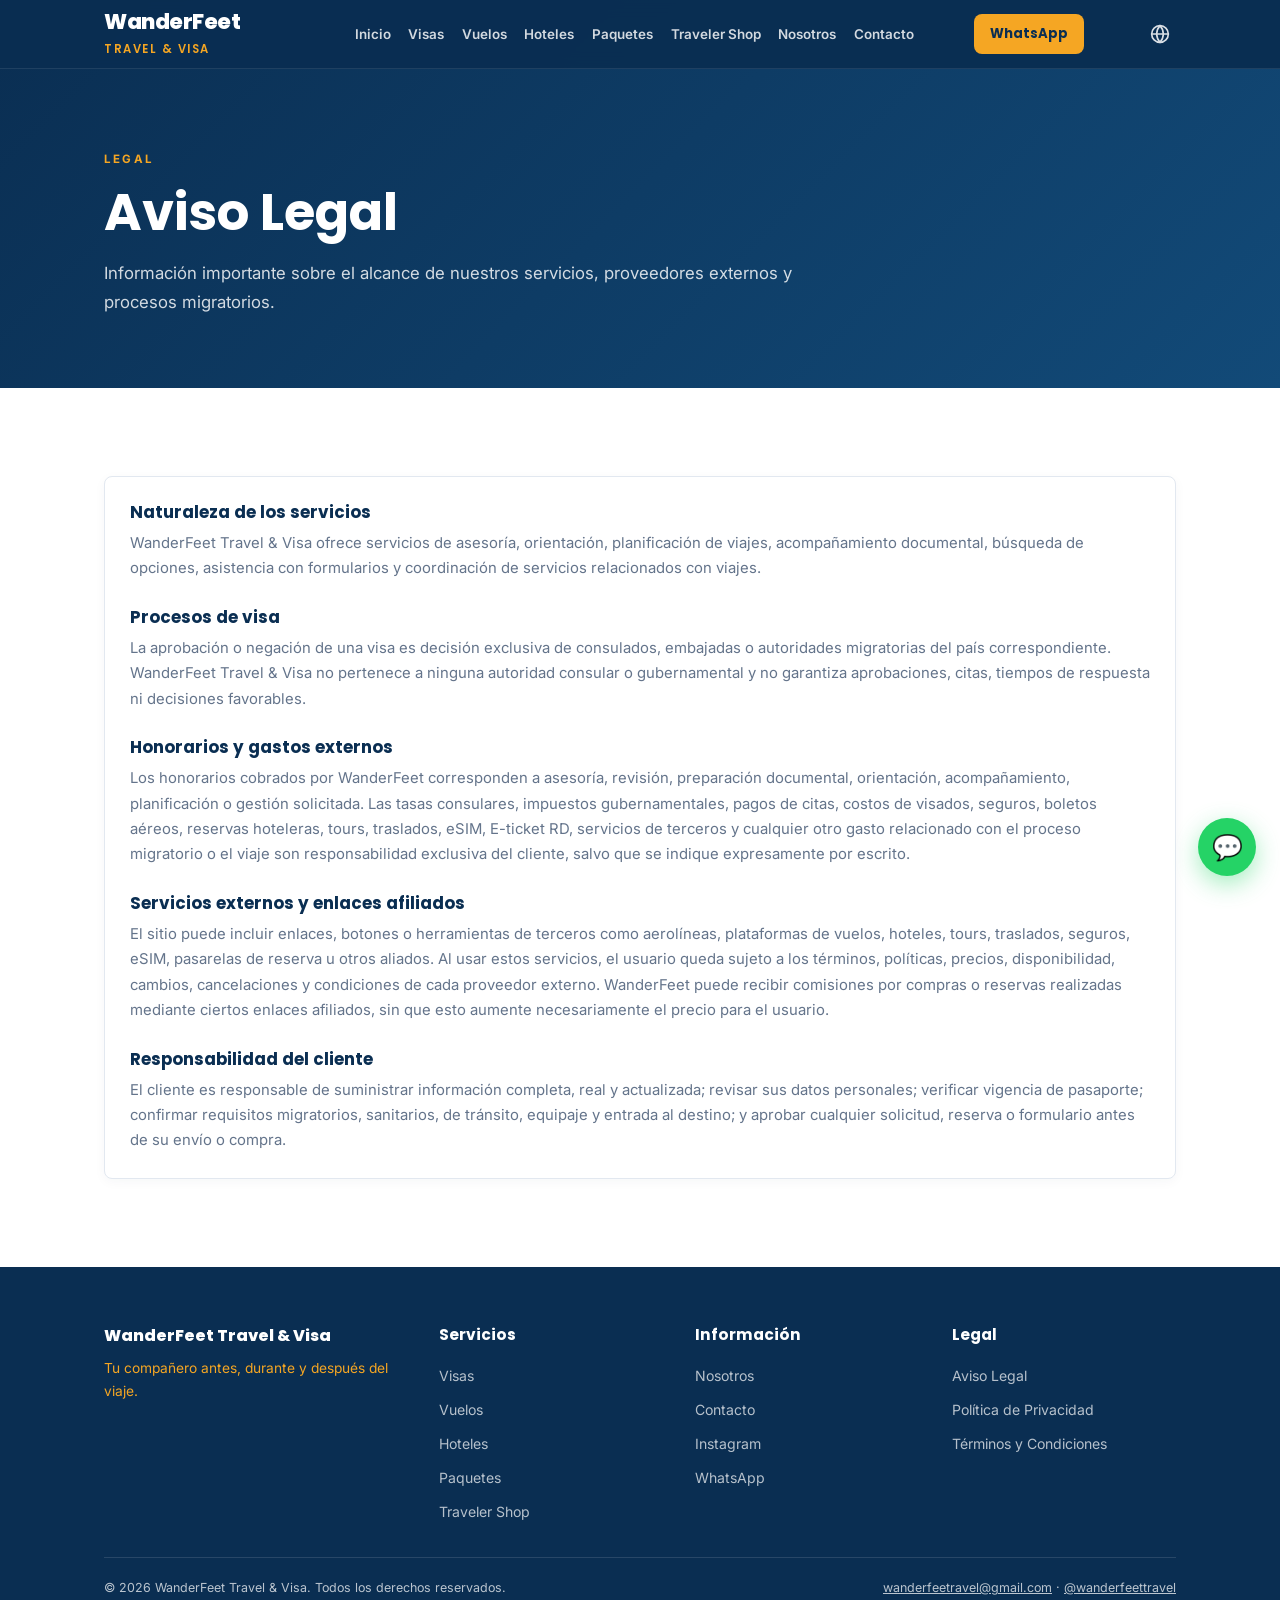
<file: aviso-legal/index.html>
<!DOCTYPE html>
<html lang="es">
<head>
  <meta charset="UTF-8" />
  <meta name="viewport" content="width=device-width, initial-scale=1.0" />
  <title>Aviso Legal | WanderFeet Travel & Visa</title>
  <meta name="description" content="Aviso legal de WanderFeet Travel & Visa sobre asesoría, visas, servicios externos, enlaces afiliados y responsabilidad del cliente." />
  <link rel="canonical" href="https://wanderfeetravel.com/aviso-legal/" />
  <link rel="preconnect" href="https://fonts.googleapis.com" />
  <link rel="preconnect" href="https://fonts.gstatic.com" crossorigin />
  <link href="https://fonts.googleapis.com/css2?family=Poppins:wght@400;600;700;800&family=Inter:wght@400;500;700&display=swap" rel="stylesheet" />
  <link rel="stylesheet" href="../assets/css/styles.css" />
</head>
<body data-page="legal">
  <div data-component="site-nav"></div>

  <header class="page-hero">
    <div class="container">
      <span class="section-tag">Legal</span>
      <h1 class="page-title">Aviso Legal</h1>
      <p class="page-desc">Información importante sobre el alcance de nuestros servicios, proveedores externos y procesos migratorios.</p>
    </div>
  </header>

  <main>
    <section class="section">
      <div class="container">
        <article class="card reveal">
          <h2 class="card-title">Naturaleza de los servicios</h2>
          <p class="card-text">WanderFeet Travel & Visa ofrece servicios de asesoría, orientación, planificación de viajes, acompañamiento documental, búsqueda de opciones, asistencia con formularios y coordinación de servicios relacionados con viajes.</p>

          <h2 class="card-title" style="margin-top:1.6rem">Procesos de visa</h2>
          <p class="card-text">La aprobación o negación de una visa es decisión exclusiva de consulados, embajadas o autoridades migratorias del país correspondiente. WanderFeet Travel & Visa no pertenece a ninguna autoridad consular o gubernamental y no garantiza aprobaciones, citas, tiempos de respuesta ni decisiones favorables.</p>

          <h2 class="card-title" style="margin-top:1.6rem">Honorarios y gastos externos</h2>
          <p class="card-text">Los honorarios cobrados por WanderFeet corresponden a asesoría, revisión, preparación documental, orientación, acompañamiento, planificación o gestión solicitada. Las tasas consulares, impuestos gubernamentales, pagos de citas, costos de visados, seguros, boletos aéreos, reservas hoteleras, tours, traslados, eSIM, E-ticket RD, servicios de terceros y cualquier otro gasto relacionado con el proceso migratorio o el viaje son responsabilidad exclusiva del cliente, salvo que se indique expresamente por escrito.</p>

          <h2 class="card-title" style="margin-top:1.6rem">Servicios externos y enlaces afiliados</h2>
          <p class="card-text">El sitio puede incluir enlaces, botones o herramientas de terceros como aerolíneas, plataformas de vuelos, hoteles, tours, traslados, seguros, eSIM, pasarelas de reserva u otros aliados. Al usar estos servicios, el usuario queda sujeto a los términos, políticas, precios, disponibilidad, cambios, cancelaciones y condiciones de cada proveedor externo. WanderFeet puede recibir comisiones por compras o reservas realizadas mediante ciertos enlaces afiliados, sin que esto aumente necesariamente el precio para el usuario.</p>

          <h2 class="card-title" style="margin-top:1.6rem">Responsabilidad del cliente</h2>
          <p class="card-text">El cliente es responsable de suministrar información completa, real y actualizada; revisar sus datos personales; verificar vigencia de pasaporte; confirmar requisitos migratorios, sanitarios, de tránsito, equipaje y entrada al destino; y aprobar cualquier solicitud, reserva o formulario antes de su envío o compra.</p>
        </article>
      </div>
    </section>
  </main>

  <div data-component="site-footer"></div>
  <div data-component="whatsapp-float"></div>
  <script src="../assets/js/main.js"></script>
</body>
</html>
</file>
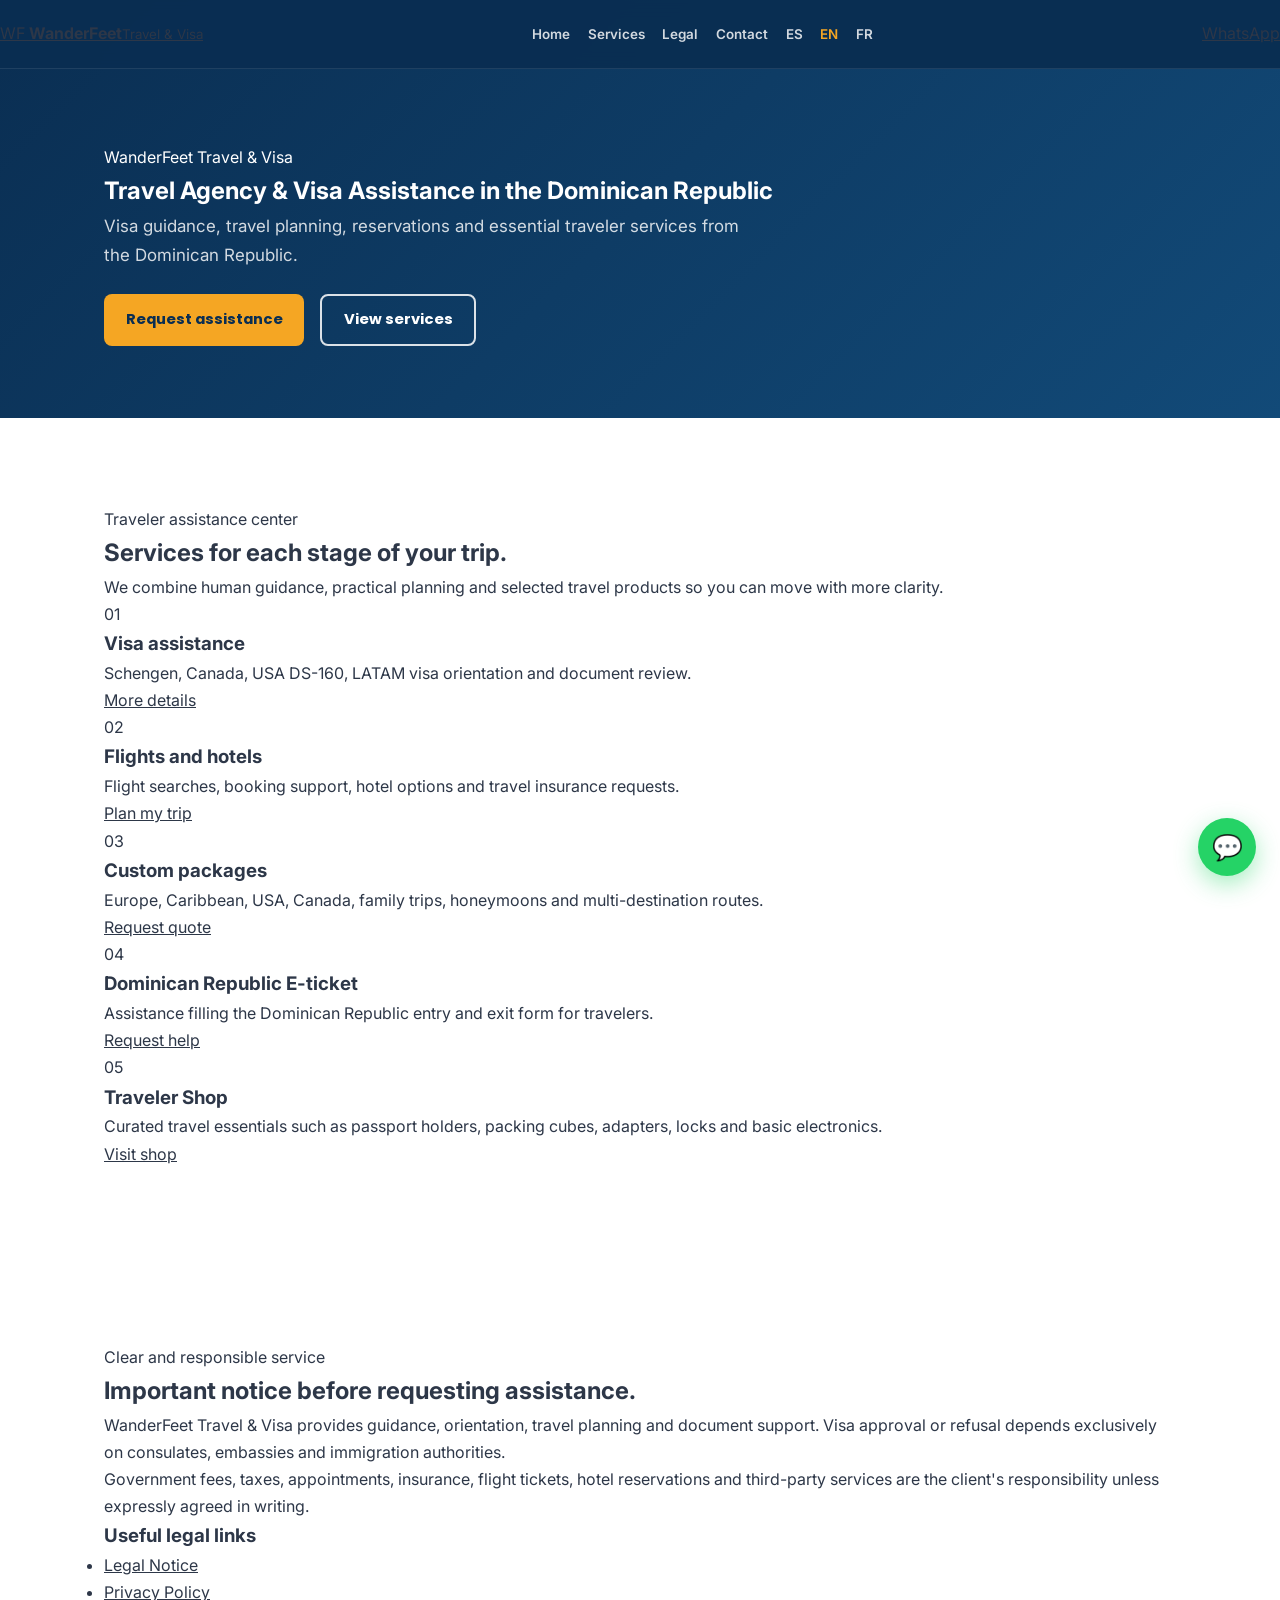
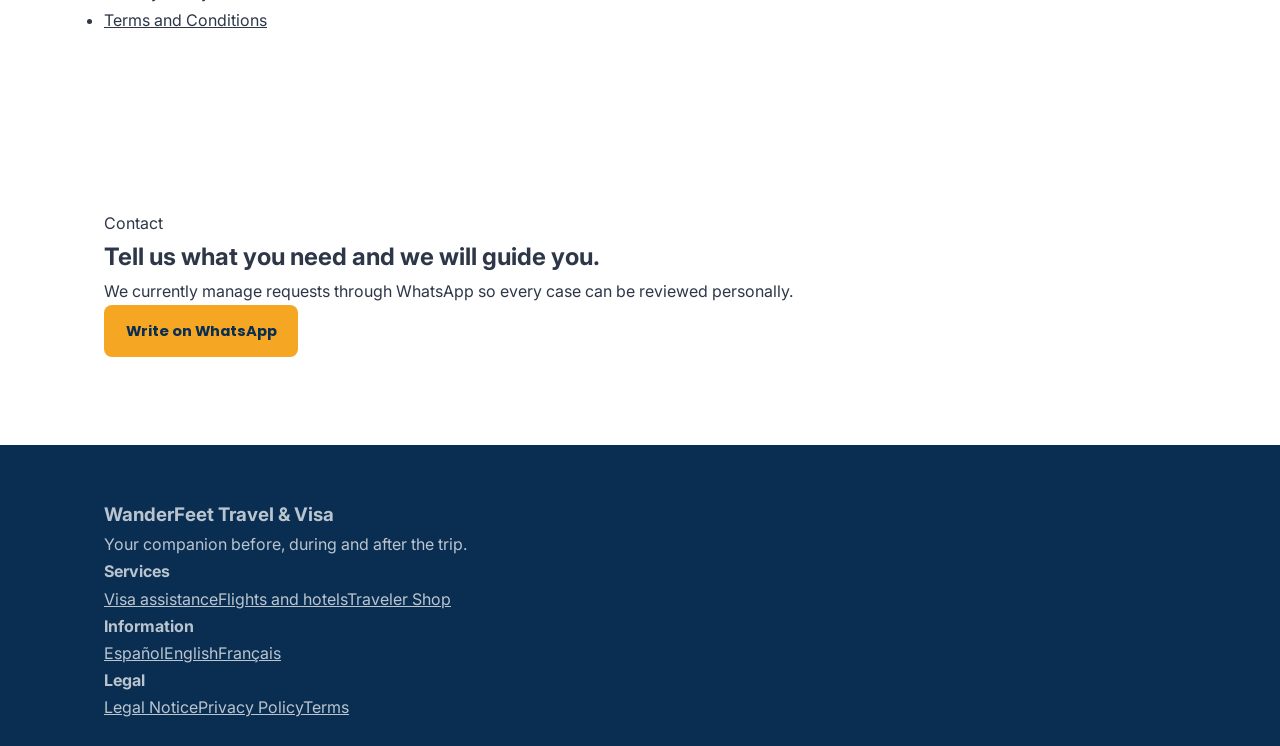
<file: en/index.html>
<!DOCTYPE html>
<html lang="en">
<head>
  <meta charset="UTF-8" />
  <meta name="viewport" content="width=device-width, initial-scale=1.0" />
  <title>WanderFeet Travel & Visa | Travel Agency & Visa Assistance — Dominican Republic</title>
  <meta name="description" content="Visa assistance for Schengen, Canada, USA and Caribbean from the Dominican Republic. Flights, hotels, travel packages, E-ticket RD and Traveler Shop for international travelers." />
  <meta name="robots" content="index, follow" />
  <link rel="canonical" href="https://wanderfeetravel.com/en/" />
  <link rel="alternate" hreflang="es" href="https://wanderfeetravel.com/" />
  <link rel="alternate" hreflang="en" href="https://wanderfeetravel.com/en/" />
  <link rel="alternate" hreflang="fr" href="https://wanderfeetravel.com/fr/" />
  <meta property="og:type" content="website" />
  <meta property="og:url" content="https://wanderfeetravel.com/en/" />
  <meta property="og:title" content="WanderFeet Travel & Visa | Travel Agency & Visa Assistance — Dominican Republic" />
  <meta property="og:description" content="Visa assistance for Schengen, Canada, USA and Caribbean. Flights, hotels and travel packages from the Dominican Republic. Contact us on WhatsApp!" />
  <meta property="og:image" content="https://wanderfeetravel.com/assets/img/og-image.jpg" />
  <meta property="og:locale" content="en_US" />
  <meta property="og:site_name" content="WanderFeet Travel & Visa" />
  <!-- Google tag (gtag.js) -->
  <script async src="https://www.googletagmanager.com/gtag/js?id=G-ZJY2XJR7N9"></script>
  <script>
    window.dataLayer = window.dataLayer || [];
    function gtag(){dataLayer.push(arguments);}
    gtag('js', new Date());
    gtag('config', 'G-ZJY2XJR7N9');
  </script>
  <link rel="preconnect" href="https://fonts.googleapis.com" />
  <link rel="preconnect" href="https://fonts.gstatic.com" crossorigin />
  <link href="https://fonts.googleapis.com/css2?family=Inter:wght@400;500;600;700;800&family=Poppins:wght@500;600;700;800&display=swap" rel="stylesheet" />
  <link rel="stylesheet" href="../assets/css/styles.css?v=14" />
  <link rel="stylesheet" href="../assets/css/home.css?v=3" />
  <script type="application/ld+json">
  {
    "@context": "https://schema.org",
    "@type": "TravelAgency",
    "name": "WanderFeet Travel & Visa",
    "url": "https://wanderfeetravel.com/en/",
    "email": "wanderfeetravel@gmail.com",
    "sameAs": ["https://instagram.com/wanderfeettravel"],
    "areaServed": ["Dominican Republic", "United States", "Canada", "Europe", "Latin America"],
    "serviceType": ["Visa assistance", "Flight search", "Hotel reservations", "Custom travel packages", "Dominican Republic E-ticket assistance", "Traveler Shop"]
  }
  </script>
</head>
<body data-page="inicio">
  <header class="site-nav">
    <div class="nav-inner">
      <a class="brand" href="/en/" aria-label="WanderFeet Travel & Visa">
        <span class="brand-mark">WF</span>
        <span class="brand-text"><strong>WanderFeet</strong><small>Travel & Visa</small></span>
      </a>
      <button class="hamburger" id="hamburger" aria-label="Open menu" aria-expanded="false"><span></span><span></span><span></span></button>
      <nav class="nav-links" id="navLinks" aria-label="Primary navigation">
        <a href="/en/">Home</a>
        <a href="#services">Services</a>
        <a href="#legal">Legal</a>
        <a href="#contact">Contact</a>
        <a href="/">ES</a>
        <a class="active" href="/en/">EN</a>
        <a href="/fr/">FR</a>
      </nav>
      <a class="nav-cta" href="#contact">WhatsApp</a>
    </div>
  </header>

  <main>
    <section class="page-hero home-modern-hero">
      <div class="hero-bg-slider" aria-hidden="true">
        <span class="hero-bg-slide is-active" style="background-image:url('https://images.unsplash.com/photo-1500530855697-b586d89ba3ee?auto=format&fit=crop&w=1800&q=80')"></span>
        <span class="hero-bg-slide" style="background-image:url('https://images.unsplash.com/photo-1506929562872-bb421503ef21?auto=format&fit=crop&w=1800&q=80')"></span>
        <span class="hero-bg-slide" style="background-image:url('https://images.unsplash.com/photo-1488646953014-85cb44e25828?auto=format&fit=crop&w=1800&q=80')"></span>
      </div>
      <div class="hero-overlay"></div>
      <div class="container hero-content reveal">
        <p class="eyebrow">WanderFeet Travel & Visa</p>
        <h1>Travel Agency & Visa Assistance in the Dominican Republic</h1>
        <p class="hero-subtitle">Visa guidance, travel planning, reservations and essential traveler services from the Dominican Republic.</p>
        <div class="hero-actions">
          <a class="btn btn-primary" href="https://wa.me/18094222222?text=Hello%20WanderFeet%2C%20I%20would%20like%20travel%20or%20visa%20assistance." target="_blank" rel="noopener">Request assistance</a>
          <a class="btn btn-outline" href="#services">View services</a>
        </div>
      </div>
    </section>

    <section id="services" class="section section-light">
      <div class="container">
        <div class="section-heading reveal">
          <p class="eyebrow">Traveler assistance center</p>
          <h2>Services for each stage of your trip.</h2>
          <p>We combine human guidance, practical planning and selected travel products so you can move with more clarity.</p>
        </div>
        <div class="service-grid compact-grid">
          <article class="service-card reveal"><span class="service-icon">01</span><h3>Visa assistance</h3><p>Schengen, Canada, USA DS-160, LATAM visa orientation and document review.</p><a href="/visas/">More details</a></article>
          <article class="service-card reveal"><span class="service-icon">02</span><h3>Flights and hotels</h3><p>Flight searches, booking support, hotel options and travel insurance requests.</p><a href="/vuelos/">Plan my trip</a></article>
          <article class="service-card reveal"><span class="service-icon">03</span><h3>Custom packages</h3><p>Europe, Caribbean, USA, Canada, family trips, honeymoons and multi-destination routes.</p><a href="/paquetes/">Request quote</a></article>
          <article class="service-card reveal"><span class="service-icon">04</span><h3>Dominican Republic E-ticket</h3><p>Assistance filling the Dominican Republic entry and exit form for travelers.</p><a href="https://wa.me/18094222222?text=Hello%20WanderFeet%2C%20I%20need%20help%20with%20the%20Dominican%20Republic%20E-ticket." target="_blank" rel="noopener">Request help</a></article>
          <article class="service-card reveal"><span class="service-icon">05</span><h3>Traveler Shop</h3><p>Curated travel essentials such as passport holders, packing cubes, adapters, locks and basic electronics.</p><a href="/traveler-shop/">Visit shop</a></article>
        </div>
      </div>
    </section>

    <section id="legal" class="section">
      <div class="container two-column">
        <div class="reveal">
          <p class="eyebrow">Clear and responsible service</p>
          <h2>Important notice before requesting assistance.</h2>
          <p>WanderFeet Travel & Visa provides guidance, orientation, travel planning and document support. Visa approval or refusal depends exclusively on consulates, embassies and immigration authorities.</p>
          <p>Government fees, taxes, appointments, insurance, flight tickets, hotel reservations and third-party services are the client's responsibility unless expressly agreed in writing.</p>
        </div>
        <div class="info-card reveal">
          <h3>Useful legal links</h3>
          <ul class="check-list">
            <li><a href="/aviso-legal/">Legal Notice</a></li>
            <li><a href="/politica-privacidad/">Privacy Policy</a></li>
            <li><a href="/terminos-condiciones/">Terms and Conditions</a></li>
          </ul>
        </div>
      </div>
    </section>

    <section id="contact" class="section section-light">
      <div class="container contact-band reveal">
        <div>
          <p class="eyebrow">Contact</p>
          <h2>Tell us what you need and we will guide you.</h2>
          <p>We currently manage requests through WhatsApp so every case can be reviewed personally.</p>
        </div>
        <div class="hero-actions">
          <a class="btn btn-primary" href="https://wa.me/18094222222?text=Hello%20WanderFeet%2C%20I%20would%20like%20to%20request%20assistance." target="_blank" rel="noopener">Write on WhatsApp</a>
          <a class="btn btn-outline" href="mailto:wanderfeetravel@gmail.com">Email us</a>
        </div>
      </div>
    </section>
  </main>

  <footer class="site-footer">
    <div class="container footer-grid">
      <div><h3>WanderFeet Travel & Visa</h3><p>Your companion before, during and after the trip.</p></div>
      <div><h4>Services</h4><a href="#services">Visa assistance</a><a href="#services">Flights and hotels</a><a href="#services">Traveler Shop</a></div>
      <div><h4>Information</h4><a href="/">Español</a><a href="/en/">English</a><a href="/fr/">Français</a></div>
      <div><h4>Legal</h4><a href="/aviso-legal/">Legal Notice</a><a href="/politica-privacidad/">Privacy Policy</a><a href="/terminos-condiciones/">Terms</a></div>
    </div>
  </footer>

  <div data-component="whatsapp-float"></div>
  <script src="../assets/js/main.js?v=11"></script>
</body>
</html>
</file>
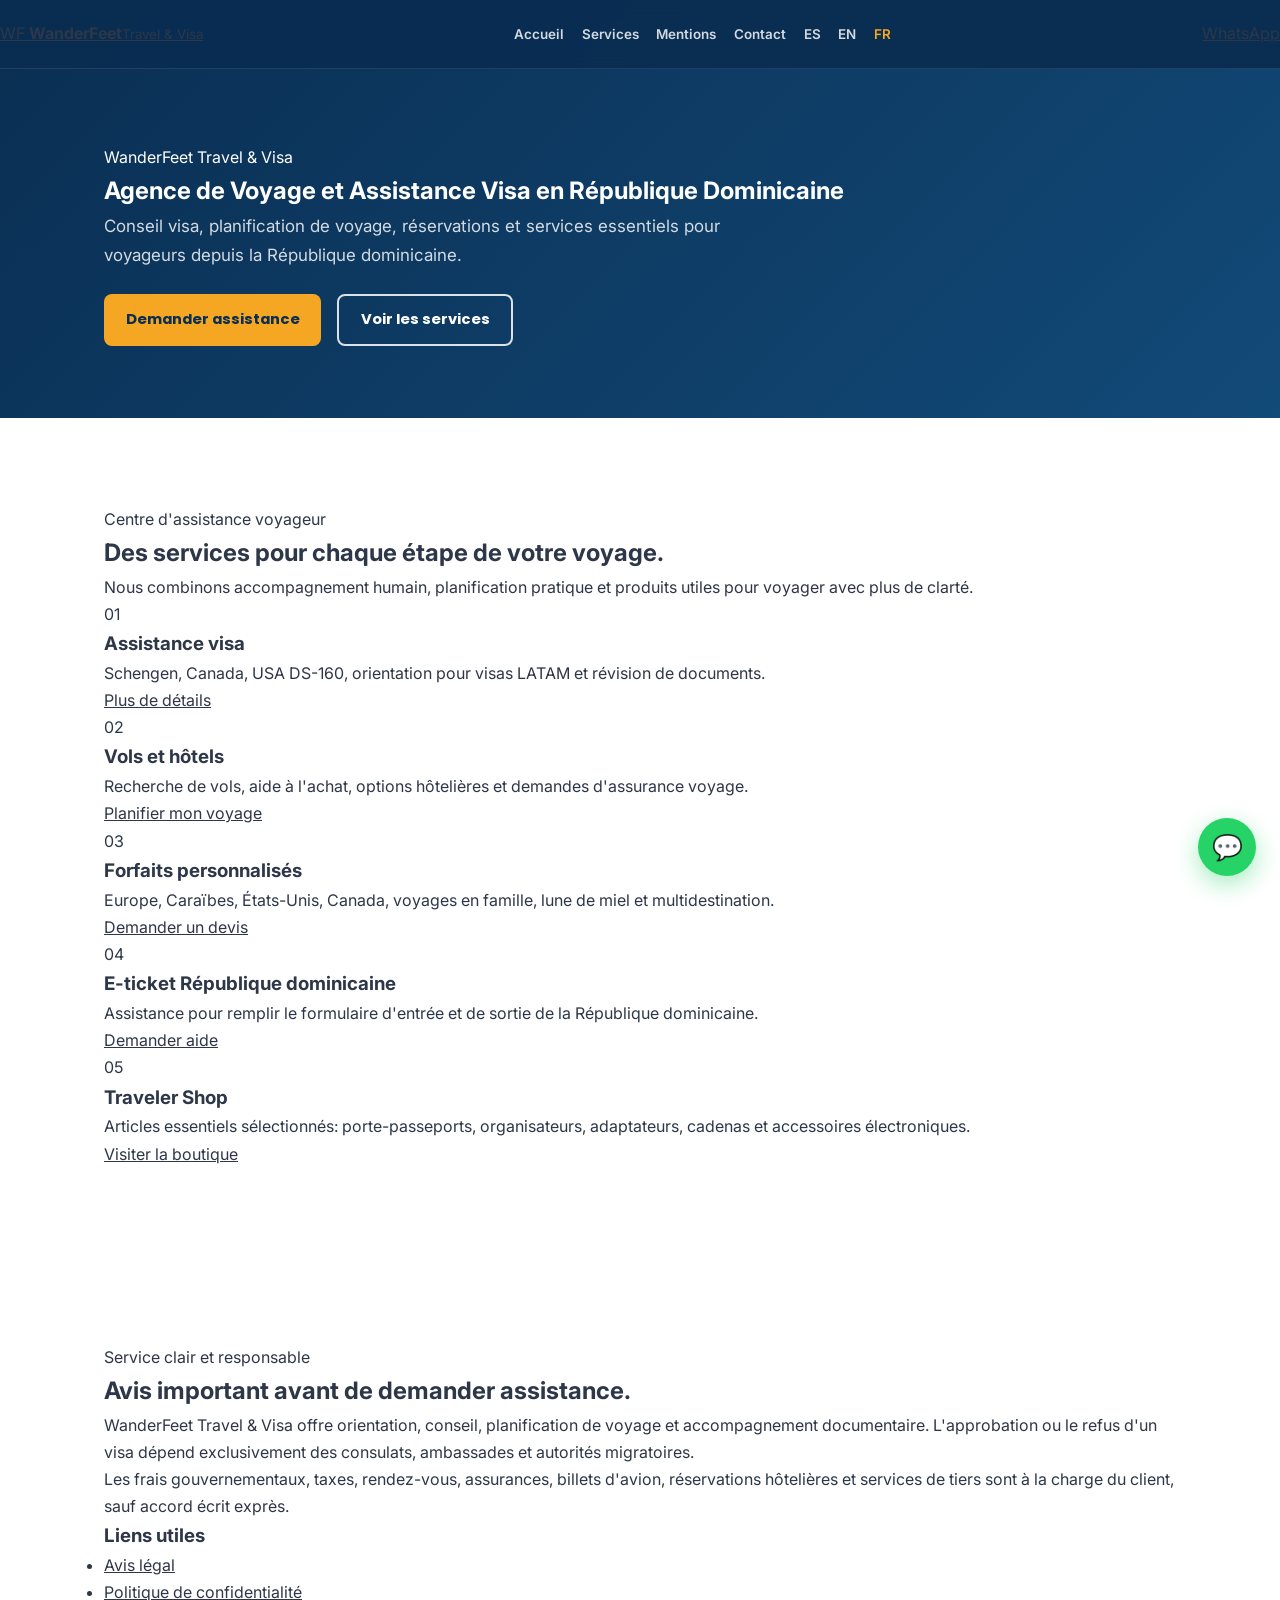
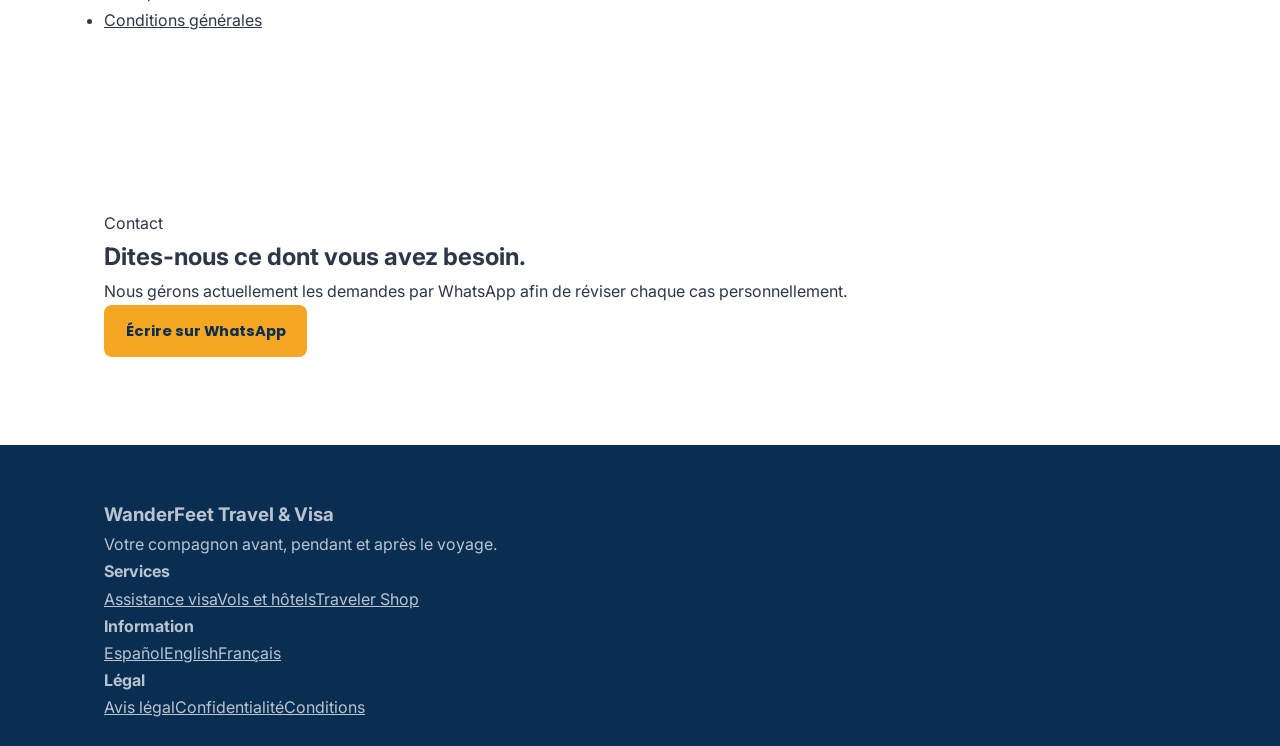
<file: fr/index.html>
<!DOCTYPE html>
<html lang="fr">
<head>
  <meta charset="UTF-8" />
  <meta name="viewport" content="width=device-width, initial-scale=1.0" />
  <title>WanderFeet Travel & Visa | Agence de Voyage et Assistance Visa — République Dominicaine</title>
  <meta name="description" content="Assistance visa Schengen, Canada, USA et Caraïbes depuis la République Dominicaine. Vols, hôtels, forfaits touristiques, E-ticket RD et Traveler Shop pour les voyageurs." />
  <meta name="robots" content="index, follow" />
  <link rel="canonical" href="https://wanderfeetravel.com/fr/" />
  <link rel="alternate" hreflang="es" href="https://wanderfeetravel.com/" />
  <link rel="alternate" hreflang="en" href="https://wanderfeetravel.com/en/" />
  <link rel="alternate" hreflang="fr" href="https://wanderfeetravel.com/fr/" />
  <meta property="og:type" content="website" />
  <meta property="og:url" content="https://wanderfeetravel.com/fr/" />
  <meta property="og:title" content="WanderFeet Travel & Visa | Agence de Voyage et Assistance Visa — République Dominicaine" />
  <meta property="og:description" content="Assistance visa Schengen, Canada, USA et Caraïbes. Vols, hôtels et forfaits touristiques depuis la République Dominicaine. Contactez-nous sur WhatsApp!" />
  <meta property="og:image" content="https://wanderfeetravel.com/assets/img/og-image.jpg" />
  <meta property="og:locale" content="fr_FR" />
  <meta property="og:site_name" content="WanderFeet Travel & Visa" />
  <!-- Google tag (gtag.js) -->
  <script async src="https://www.googletagmanager.com/gtag/js?id=G-ZJY2XJR7N9"></script>
  <script>
    window.dataLayer = window.dataLayer || [];
    function gtag(){dataLayer.push(arguments);}
    gtag('js', new Date());
    gtag('config', 'G-ZJY2XJR7N9');
  </script>
  <link rel="preconnect" href="https://fonts.googleapis.com" />
  <link rel="preconnect" href="https://fonts.gstatic.com" crossorigin />
  <link href="https://fonts.googleapis.com/css2?family=Inter:wght@400;500;600;700;800&family=Poppins:wght@500;600;700;800&display=swap" rel="stylesheet" />
  <link rel="stylesheet" href="../assets/css/styles.css?v=14" />
  <link rel="stylesheet" href="../assets/css/home.css?v=3" />
  <script type="application/ld+json">
  {
    "@context": "https://schema.org",
    "@type": "TravelAgency",
    "name": "WanderFeet Travel & Visa",
    "url": "https://wanderfeetravel.com/fr/",
    "email": "wanderfeetravel@gmail.com",
    "sameAs": ["https://instagram.com/wanderfeettravel"],
    "areaServed": ["République dominicaine", "États-Unis", "Canada", "Europe", "Amérique latine"],
    "serviceType": ["Assistance visa", "Recherche de vols", "Réservations hôtelières", "Forfaits personnalisés", "E-ticket République dominicaine", "Traveler Shop"]
  }
  </script>
</head>
<body data-page="inicio">
  <header class="site-nav">
    <div class="nav-inner">
      <a class="brand" href="/fr/" aria-label="WanderFeet Travel & Visa">
        <span class="brand-mark">WF</span>
        <span class="brand-text"><strong>WanderFeet</strong><small>Travel & Visa</small></span>
      </a>
      <button class="hamburger" id="hamburger" aria-label="Ouvrir le menu" aria-expanded="false"><span></span><span></span><span></span></button>
      <nav class="nav-links" id="navLinks" aria-label="Navigation principale">
        <a href="/fr/">Accueil</a>
        <a href="#services">Services</a>
        <a href="#legal">Mentions</a>
        <a href="#contact">Contact</a>
        <a href="/">ES</a>
        <a href="/en/">EN</a>
        <a class="active" href="/fr/">FR</a>
      </nav>
      <a class="nav-cta" href="#contact">WhatsApp</a>
    </div>
  </header>

  <main>
    <section class="page-hero home-modern-hero">
      <div class="hero-bg-slider" aria-hidden="true">
        <span class="hero-bg-slide is-active" style="background-image:url('https://images.unsplash.com/photo-1500530855697-b586d89ba3ee?auto=format&fit=crop&w=1800&q=80')"></span>
        <span class="hero-bg-slide" style="background-image:url('https://images.unsplash.com/photo-1506929562872-bb421503ef21?auto=format&fit=crop&w=1800&q=80')"></span>
        <span class="hero-bg-slide" style="background-image:url('https://images.unsplash.com/photo-1488646953014-85cb44e25828?auto=format&fit=crop&w=1800&q=80')"></span>
      </div>
      <div class="hero-overlay"></div>
      <div class="container hero-content reveal">
        <p class="eyebrow">WanderFeet Travel & Visa</p>
        <h1>Agence de Voyage et Assistance Visa en République Dominicaine</h1>
        <p class="hero-subtitle">Conseil visa, planification de voyage, réservations et services essentiels pour voyageurs depuis la République dominicaine.</p>
        <div class="hero-actions">
          <a class="btn btn-primary" href="https://wa.me/18094222222?text=Bonjour%20WanderFeet%2C%20je%20souhaite%20une%20assistance%20voyage%20ou%20visa." target="_blank" rel="noopener">Demander assistance</a>
          <a class="btn btn-outline" href="#services">Voir les services</a>
        </div>
      </div>
    </section>

    <section id="services" class="section section-light">
      <div class="container">
        <div class="section-heading reveal">
          <p class="eyebrow">Centre d'assistance voyageur</p>
          <h2>Des services pour chaque étape de votre voyage.</h2>
          <p>Nous combinons accompagnement humain, planification pratique et produits utiles pour voyager avec plus de clarté.</p>
        </div>
        <div class="service-grid compact-grid">
          <article class="service-card reveal"><span class="service-icon">01</span><h3>Assistance visa</h3><p>Schengen, Canada, USA DS-160, orientation pour visas LATAM et révision de documents.</p><a href="/visas/">Plus de détails</a></article>
          <article class="service-card reveal"><span class="service-icon">02</span><h3>Vols et hôtels</h3><p>Recherche de vols, aide à l'achat, options hôtelières et demandes d'assurance voyage.</p><a href="/vuelos/">Planifier mon voyage</a></article>
          <article class="service-card reveal"><span class="service-icon">03</span><h3>Forfaits personnalisés</h3><p>Europe, Caraïbes, États-Unis, Canada, voyages en famille, lune de miel et multidestination.</p><a href="/paquetes/">Demander un devis</a></article>
          <article class="service-card reveal"><span class="service-icon">04</span><h3>E-ticket République dominicaine</h3><p>Assistance pour remplir le formulaire d'entrée et de sortie de la République dominicaine.</p><a href="https://wa.me/18094222222?text=Bonjour%20WanderFeet%2C%20j%27ai%20besoin%20d%27aide%20avec%20l%27E-ticket%20de%20la%20R%C3%A9publique%20dominicaine." target="_blank" rel="noopener">Demander aide</a></article>
          <article class="service-card reveal"><span class="service-icon">05</span><h3>Traveler Shop</h3><p>Articles essentiels sélectionnés: porte-passeports, organisateurs, adaptateurs, cadenas et accessoires électroniques.</p><a href="/traveler-shop/">Visiter la boutique</a></article>
        </div>
      </div>
    </section>

    <section id="legal" class="section">
      <div class="container two-column">
        <div class="reveal">
          <p class="eyebrow">Service clair et responsable</p>
          <h2>Avis important avant de demander assistance.</h2>
          <p>WanderFeet Travel & Visa offre orientation, conseil, planification de voyage et accompagnement documentaire. L'approbation ou le refus d'un visa dépend exclusivement des consulats, ambassades et autorités migratoires.</p>
          <p>Les frais gouvernementaux, taxes, rendez-vous, assurances, billets d'avion, réservations hôtelières et services de tiers sont à la charge du client, sauf accord écrit exprès.</p>
        </div>
        <div class="info-card reveal">
          <h3>Liens utiles</h3>
          <ul class="check-list">
            <li><a href="/aviso-legal/">Avis légal</a></li>
            <li><a href="/politica-privacidad/">Politique de confidentialité</a></li>
            <li><a href="/terminos-condiciones/">Conditions générales</a></li>
          </ul>
        </div>
      </div>
    </section>

    <section id="contact" class="section section-light">
      <div class="container contact-band reveal">
        <div>
          <p class="eyebrow">Contact</p>
          <h2>Dites-nous ce dont vous avez besoin.</h2>
          <p>Nous gérons actuellement les demandes par WhatsApp afin de réviser chaque cas personnellement.</p>
        </div>
        <div class="hero-actions">
          <a class="btn btn-primary" href="https://wa.me/18094222222?text=Bonjour%20WanderFeet%2C%20je%20souhaite%20demander%20une%20assistance." target="_blank" rel="noopener">Écrire sur WhatsApp</a>
          <a class="btn btn-outline" href="mailto:wanderfeetravel@gmail.com">Envoyer un email</a>
        </div>
      </div>
    </section>
  </main>

  <footer class="site-footer">
    <div class="container footer-grid">
      <div><h3>WanderFeet Travel & Visa</h3><p>Votre compagnon avant, pendant et après le voyage.</p></div>
      <div><h4>Services</h4><a href="#services">Assistance visa</a><a href="#services">Vols et hôtels</a><a href="#services">Traveler Shop</a></div>
      <div><h4>Information</h4><a href="/">Español</a><a href="/en/">English</a><a href="/fr/">Français</a></div>
      <div><h4>Légal</h4><a href="/aviso-legal/">Avis légal</a><a href="/politica-privacidad/">Confidentialité</a><a href="/terminos-condiciones/">Conditions</a></div>
    </div>
  </footer>

  <div data-component="whatsapp-float"></div>
  <script src="../assets/js/main.js?v=11"></script>
</body>
</html>
</file>
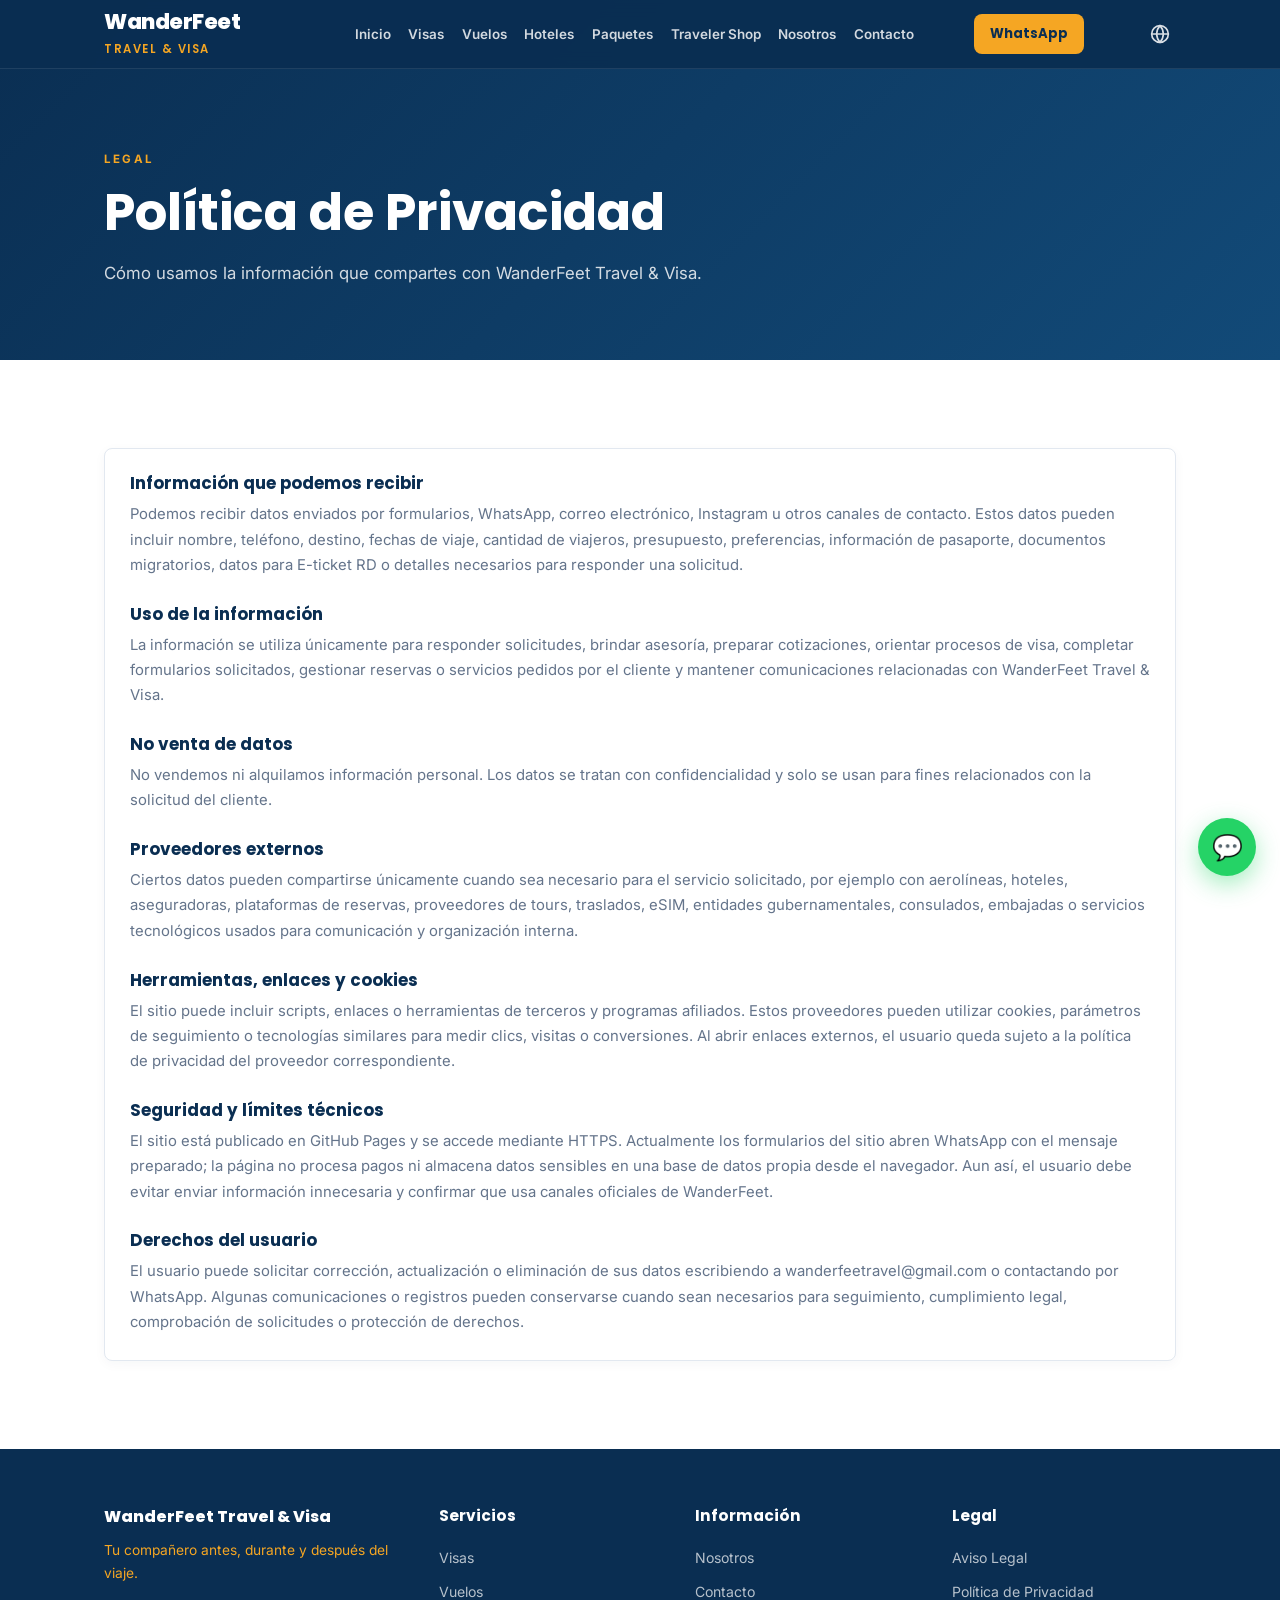
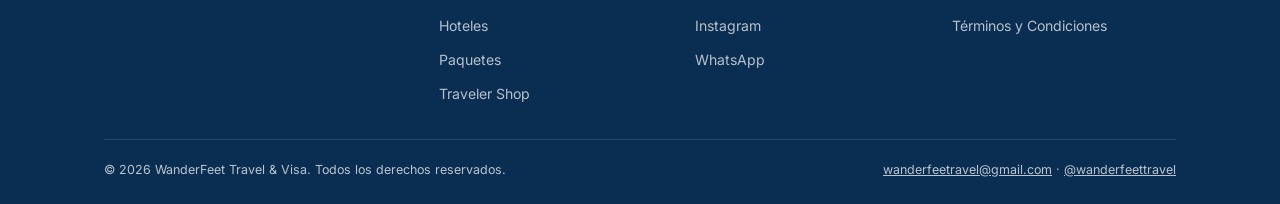
<file: politica-privacidad/index.html>
<!DOCTYPE html>
<html lang="es">
<head>
  <meta charset="UTF-8" />
  <meta name="viewport" content="width=device-width, initial-scale=1.0" />
  <title>Política de Privacidad | WanderFeet Travel & Visa</title>
  <meta name="description" content="Política de privacidad de WanderFeet Travel & Visa sobre formularios, WhatsApp, correo, proveedores externos y datos personales." />
  <link rel="canonical" href="https://wanderfeetravel.com/politica-privacidad/" />
  <link rel="preconnect" href="https://fonts.googleapis.com" />
  <link rel="preconnect" href="https://fonts.gstatic.com" crossorigin />
  <link href="https://fonts.googleapis.com/css2?family=Poppins:wght@400;600;700;800&family=Inter:wght@400;500;700&display=swap" rel="stylesheet" />
  <link rel="stylesheet" href="../assets/css/styles.css" />
</head>
<body data-page="legal">
  <div data-component="site-nav"></div>

  <header class="page-hero">
    <div class="container">
      <span class="section-tag">Legal</span>
      <h1 class="page-title">Política de Privacidad</h1>
      <p class="page-desc">Cómo usamos la información que compartes con WanderFeet Travel & Visa.</p>
    </div>
  </header>

  <main>
    <section class="section">
      <div class="container">
        <article class="card reveal">
          <h2 class="card-title">Información que podemos recibir</h2>
          <p class="card-text">Podemos recibir datos enviados por formularios, WhatsApp, correo electrónico, Instagram u otros canales de contacto. Estos datos pueden incluir nombre, teléfono, destino, fechas de viaje, cantidad de viajeros, presupuesto, preferencias, información de pasaporte, documentos migratorios, datos para E-ticket RD o detalles necesarios para responder una solicitud.</p>

          <h2 class="card-title" style="margin-top:1.6rem">Uso de la información</h2>
          <p class="card-text">La información se utiliza únicamente para responder solicitudes, brindar asesoría, preparar cotizaciones, orientar procesos de visa, completar formularios solicitados, gestionar reservas o servicios pedidos por el cliente y mantener comunicaciones relacionadas con WanderFeet Travel & Visa.</p>

          <h2 class="card-title" style="margin-top:1.6rem">No venta de datos</h2>
          <p class="card-text">No vendemos ni alquilamos información personal. Los datos se tratan con confidencialidad y solo se usan para fines relacionados con la solicitud del cliente.</p>

          <h2 class="card-title" style="margin-top:1.6rem">Proveedores externos</h2>
          <p class="card-text">Ciertos datos pueden compartirse únicamente cuando sea necesario para el servicio solicitado, por ejemplo con aerolíneas, hoteles, aseguradoras, plataformas de reservas, proveedores de tours, traslados, eSIM, entidades gubernamentales, consulados, embajadas o servicios tecnológicos usados para comunicación y organización interna.</p>

          <h2 class="card-title" style="margin-top:1.6rem">Herramientas, enlaces y cookies</h2>
          <p class="card-text">El sitio puede incluir scripts, enlaces o herramientas de terceros y programas afiliados. Estos proveedores pueden utilizar cookies, parámetros de seguimiento o tecnologías similares para medir clics, visitas o conversiones. Al abrir enlaces externos, el usuario queda sujeto a la política de privacidad del proveedor correspondiente.</p>

          <h2 class="card-title" style="margin-top:1.6rem">Seguridad y límites técnicos</h2>
          <p class="card-text">El sitio está publicado en GitHub Pages y se accede mediante HTTPS. Actualmente los formularios del sitio abren WhatsApp con el mensaje preparado; la página no procesa pagos ni almacena datos sensibles en una base de datos propia desde el navegador. Aun así, el usuario debe evitar enviar información innecesaria y confirmar que usa canales oficiales de WanderFeet.</p>

          <h2 class="card-title" style="margin-top:1.6rem">Derechos del usuario</h2>
          <p class="card-text">El usuario puede solicitar corrección, actualización o eliminación de sus datos escribiendo a wanderfeetravel@gmail.com o contactando por WhatsApp. Algunas comunicaciones o registros pueden conservarse cuando sean necesarios para seguimiento, cumplimiento legal, comprobación de solicitudes o protección de derechos.</p>
        </article>
      </div>
    </section>
  </main>

  <div data-component="site-footer"></div>
  <div data-component="whatsapp-float"></div>
  <script src="../assets/js/main.js"></script>
</body>
</html>
</file>
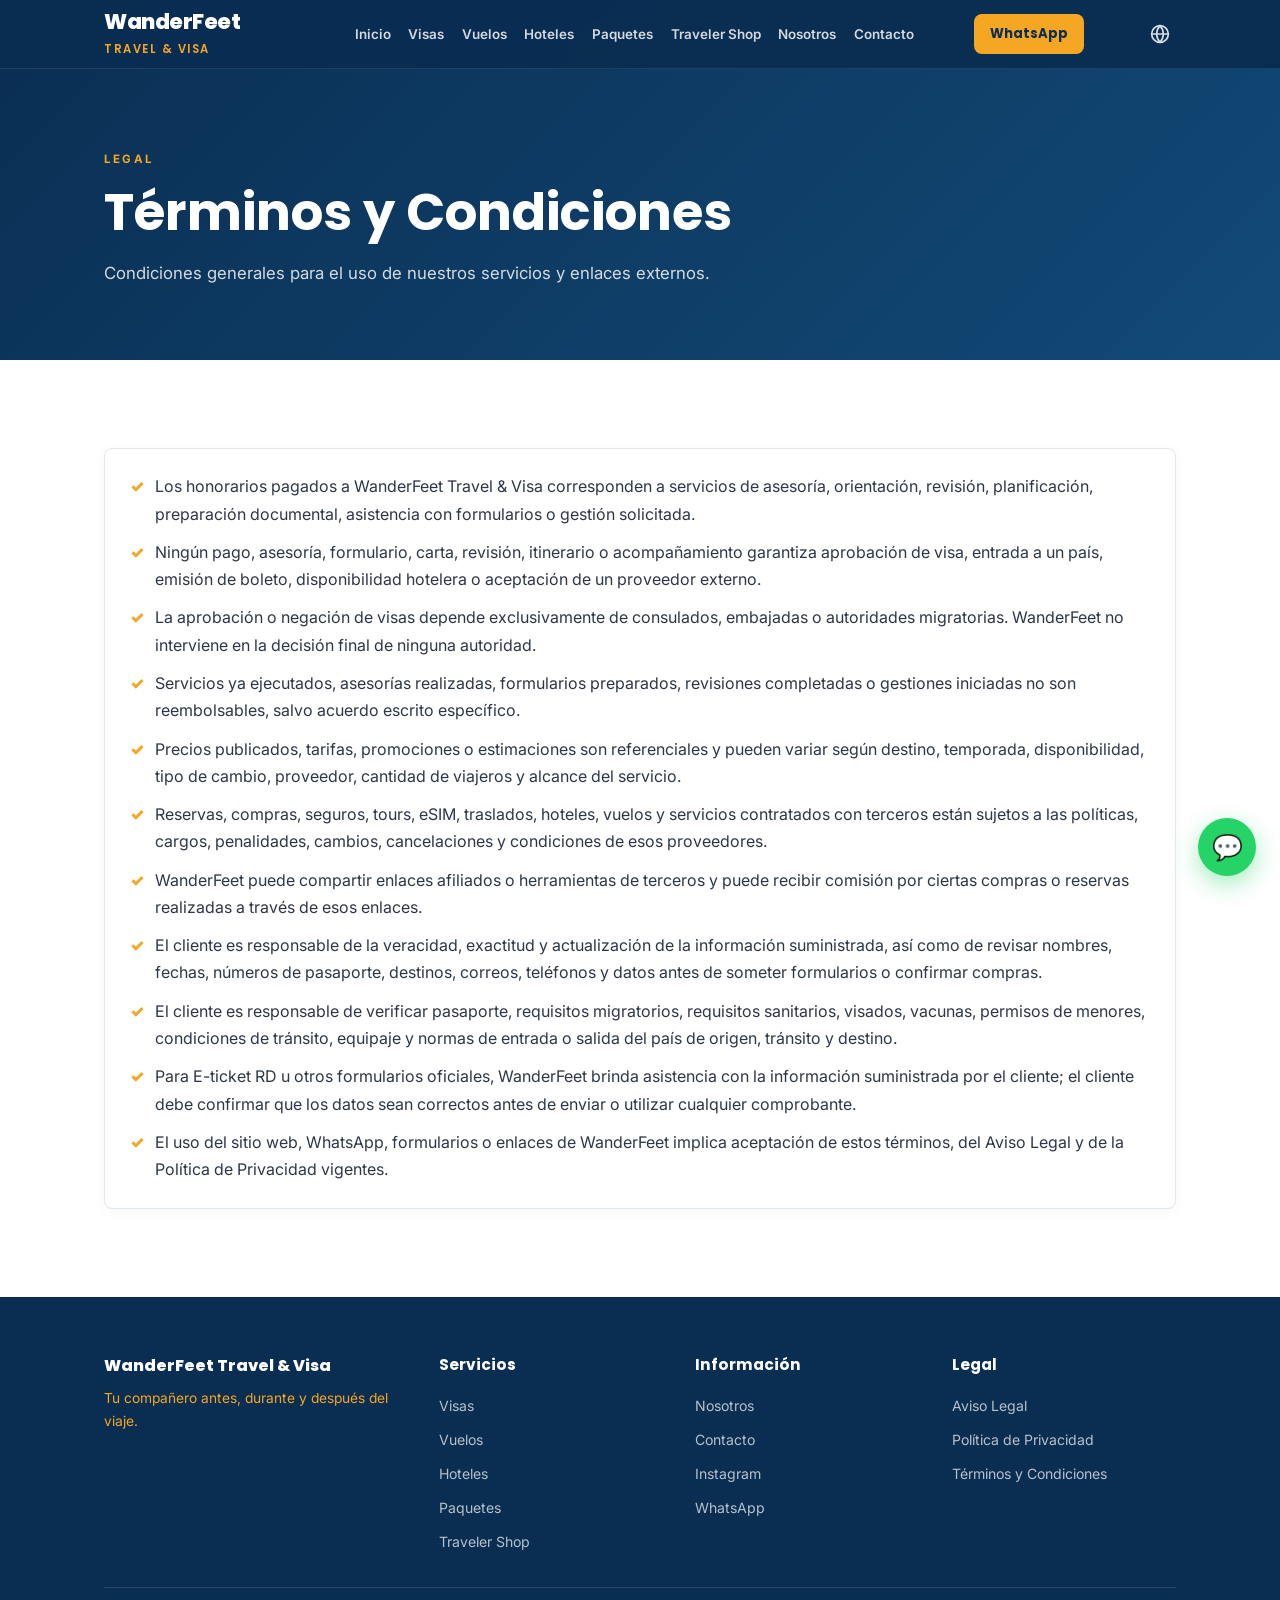
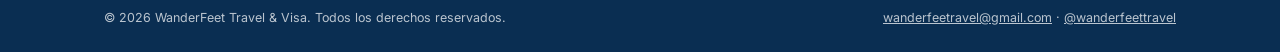
<file: terminos-condiciones/index.html>
<!DOCTYPE html>
<html lang="es">
<head>
  <meta charset="UTF-8" />
  <meta name="viewport" content="width=device-width, initial-scale=1.0" />
  <title>Términos y Condiciones | WanderFeet Travel & Visa</title>
  <meta name="description" content="Términos y condiciones de WanderFeet Travel & Visa sobre asesoría, pagos, visas, reservas, servicios externos y responsabilidades del cliente." />
  <link rel="canonical" href="https://wanderfeetravel.com/terminos-condiciones/" />
  <link rel="preconnect" href="https://fonts.googleapis.com" />
  <link rel="preconnect" href="https://fonts.gstatic.com" crossorigin />
  <link href="https://fonts.googleapis.com/css2?family=Poppins:wght@400;600;700;800&family=Inter:wght@400;500;700&display=swap" rel="stylesheet" />
  <link rel="stylesheet" href="../assets/css/styles.css" />
</head>
<body data-page="legal">
  <div data-component="site-nav"></div>

  <header class="page-hero">
    <div class="container">
      <span class="section-tag">Legal</span>
      <h1 class="page-title">Términos y Condiciones</h1>
      <p class="page-desc">Condiciones generales para el uso de nuestros servicios y enlaces externos.</p>
    </div>
  </header>

  <main>
    <section class="section">
      <div class="container">
        <article class="card reveal">
          <ul class="list">
            <li>Los honorarios pagados a WanderFeet Travel & Visa corresponden a servicios de asesoría, orientación, revisión, planificación, preparación documental, asistencia con formularios o gestión solicitada.</li>
            <li>Ningún pago, asesoría, formulario, carta, revisión, itinerario o acompañamiento garantiza aprobación de visa, entrada a un país, emisión de boleto, disponibilidad hotelera o aceptación de un proveedor externo.</li>
            <li>La aprobación o negación de visas depende exclusivamente de consulados, embajadas o autoridades migratorias. WanderFeet no interviene en la decisión final de ninguna autoridad.</li>
            <li>Servicios ya ejecutados, asesorías realizadas, formularios preparados, revisiones completadas o gestiones iniciadas no son reembolsables, salvo acuerdo escrito específico.</li>
            <li>Precios publicados, tarifas, promociones o estimaciones son referenciales y pueden variar según destino, temporada, disponibilidad, tipo de cambio, proveedor, cantidad de viajeros y alcance del servicio.</li>
            <li>Reservas, compras, seguros, tours, eSIM, traslados, hoteles, vuelos y servicios contratados con terceros están sujetos a las políticas, cargos, penalidades, cambios, cancelaciones y condiciones de esos proveedores.</li>
            <li>WanderFeet puede compartir enlaces afiliados o herramientas de terceros y puede recibir comisión por ciertas compras o reservas realizadas a través de esos enlaces.</li>
            <li>El cliente es responsable de la veracidad, exactitud y actualización de la información suministrada, así como de revisar nombres, fechas, números de pasaporte, destinos, correos, teléfonos y datos antes de someter formularios o confirmar compras.</li>
            <li>El cliente es responsable de verificar pasaporte, requisitos migratorios, requisitos sanitarios, visados, vacunas, permisos de menores, condiciones de tránsito, equipaje y normas de entrada o salida del país de origen, tránsito y destino.</li>
            <li>Para E-ticket RD u otros formularios oficiales, WanderFeet brinda asistencia con la información suministrada por el cliente; el cliente debe confirmar que los datos sean correctos antes de enviar o utilizar cualquier comprobante.</li>
            <li>El uso del sitio web, WhatsApp, formularios o enlaces de WanderFeet implica aceptación de estos términos, del Aviso Legal y de la Política de Privacidad vigentes.</li>
          </ul>
        </article>
      </div>
    </section>
  </main>

  <div data-component="site-footer"></div>
  <div data-component="whatsapp-float"></div>
  <script src="../assets/js/main.js"></script>
</body>
</html>
</file>
<file: assets/css/styles.css>
﻿:root {
  --navy: #0A2E52;
  --gold: #F5A623;
  --sky: #1E88E5;
  --smoke: #F8F9FA;
  --graphite: #2D3748;
  --gray: #64748b;
  --border: #e2e8f0;
  --white: #ffffff;
  --light-blue: #F0F6FF;
  --shadow: 0 12px 34px rgba(10, 46, 82, 0.1);
}

*, *::before, *::after { box-sizing: border-box; margin: 0; padding: 0; }
html { scroll-behavior: smooth; }
body {
  font-family: 'Inter', sans-serif;
  color: var(--graphite);
  background: var(--white);
  line-height: 1.7;
  font-size: 16px;
}
img, canvas { max-width: 100%; }
a { color: inherit; }
.container { max-width: 1120px; margin: 0 auto; padding: 0 1.5rem; }
.section { padding: 5.5rem 0; }
.section-soft { background: var(--smoke); }
.section-blue { background: var(--light-blue); }
.section-tag {
  display: inline-block;
  font-size: 0.72rem;
  font-weight: 700;
  letter-spacing: 2.2px;
  text-transform: uppercase;
  color: var(--gold);
  margin-bottom: 0.75rem;
}
.section-title, .page-title, .hero-title, .card-title, .form-title {
  font-family: 'Poppins', sans-serif;
  color: var(--navy);
  line-height: 1.2;
}
.section-title { font-size: clamp(1.6rem, 3vw, 2.25rem); margin-bottom: 1rem; }
.section-desc { color: var(--gray); max-width: 680px; }
.center { text-align: center; }
.center .section-desc { margin-left: auto; margin-right: auto; }
.btn {
  display: inline-flex;
  align-items: center;
  justify-content: center;
  gap: 0.45rem;
  min-height: 44px;
  padding: 0.72rem 1.35rem;
  border-radius: 8px;
  border: 0;
  font-family: 'Poppins', sans-serif;
  font-weight: 700;
  font-size: 0.92rem;
  text-decoration: none;
  cursor: pointer;
  transition: transform 0.18s, box-shadow 0.18s, background 0.18s;
}
.btn:hover { transform: translateY(-2px); box-shadow: 0 10px 24px rgba(0,0,0,0.13); }
.btn-primary { background: var(--gold); color: var(--navy); }
.btn-navy { background: var(--navy); color: var(--white); }
.btn-sky { background: var(--sky); color: var(--white); }
.btn-outline { background: transparent; color: var(--white); border: 2px solid rgba(255,255,255,0.85); }
.btn-outline:hover { background: rgba(255,255,255,0.14); }
.btn-small { min-height: 38px; padding: 0.55rem 1rem; font-size: 0.82rem; }

.site-nav {
  position: fixed;
  top: 0; left: 0; right: 0;
  z-index: 100;
  background: rgba(10, 46, 82, 0.97);
  backdrop-filter: blur(8px);
  border-bottom: 1px solid rgba(255,255,255,0.09);
}
.nav-inner { height: 68px; display: flex; align-items: center; justify-content: space-between; gap: 1rem; }
.nav-logo { display: flex; align-items: center; gap: 0.65rem; text-decoration: none; min-width: 190px; }
.logo-mark {
  width: 38px; height: 38px; border-radius: 50%;
  display: grid; place-items: center;
  background: var(--gold); color: var(--navy);
  font-family: 'Poppins', sans-serif; font-weight: 800;
}
.nav-brand { font-family: 'Poppins', sans-serif; font-weight: 800; color: var(--white); line-height: 1.05; font-size: 1.02rem; }
.nav-brand span { display: block; color: var(--gold); font-size: 0.58rem; letter-spacing: 1.8px; font-weight: 500; text-transform: uppercase; }
.nav-links { display: flex; align-items: center; gap: 1.1rem; list-style: none; }
.nav-links a { color: rgba(255,255,255,0.82); text-decoration: none; font-size: 0.84rem; font-weight: 600; white-space: nowrap; }
.nav-links a:hover, .nav-links a.active { color: var(--gold); }
.hamburger { display: none; flex-direction: column; gap: 5px; background: transparent; border: 0; padding: 0.35rem; cursor: pointer; }
.hamburger span { width: 25px; height: 2px; border-radius: 2px; background: var(--white); display: block; }

.hero {
  min-height: 100vh;
  padding-top: 68px;
  display: flex;
  align-items: center;
  position: relative;
  overflow: hidden;
  background: linear-gradient(135deg, #0A2E52 0%, #0d3d6e 58%, #1a5276 100%);
}
.hero::before, .hero::after {
  content: '';
  position: absolute;
  border-radius: 50%;
  pointer-events: none;
}
.hero::before { width: 520px; height: 520px; top: -150px; right: -130px; background: rgba(245,166,35,0.07); }
.hero::after { width: 300px; height: 300px; left: -90px; bottom: -90px; background: rgba(30,136,229,0.1); }
.hero-inner { position: relative; z-index: 1; display: grid; grid-template-columns: minmax(0, 1.05fr) minmax(310px, 0.95fr); gap: 3.5rem; align-items: center; padding: 4.5rem 0; }
.hero-eyebrow { display: inline-flex; align-items: center; gap: 0.5rem; padding: 0.42rem 1rem; border-radius: 999px; color: var(--gold); background: rgba(245,166,35,0.15); font-size: 0.76rem; font-weight: 800; letter-spacing: 1.4px; text-transform: uppercase; margin-bottom: 1.35rem; }
.hero-title { color: var(--white); font-size: clamp(2.15rem, 5vw, 4.25rem); margin-bottom: 1.15rem; }
.hero-subtitle { max-width: 650px; color: rgba(255,255,255,0.82); font-size: 1.06rem; margin-bottom: 1.5rem; }
.hero-secondary { color: var(--gold); font-family: 'Poppins', sans-serif; font-weight: 700; margin-bottom: 1.85rem; }
.hero-actions { display: flex; gap: 1rem; flex-wrap: wrap; }
.hero-stats { display: flex; gap: 2rem; flex-wrap: wrap; margin-top: 2.2rem; }
.stat-num { display: block; font-family: 'Poppins', sans-serif; color: var(--gold); font-weight: 800; font-size: 1.45rem; }
.stat-label { color: rgba(255,255,255,0.66); font-size: 0.78rem; }
.hero-visual { display: grid; place-items: center; }
.globe-shell { position: relative; width: 360px; height: 360px; display: grid; place-items: center; }
.globe-shell::before, .globe-shell::after { content: ''; position: absolute; border-radius: 50%; border: 1.5px dashed rgba(245,166,35,0.38); inset: 0; animation: spin 22s linear infinite; }
.globe-shell::after { inset: 28px; border-color: rgba(30,136,229,0.34); animation-direction: reverse; animation-duration: 16s; }
#globeCanvas { position: relative; z-index: 1; width: 340px; height: 340px; cursor: grab; }
.home-visual-stack { position: relative; display: grid; place-items: center; }
.journey-panel {
  position: absolute;
  left: -24px;
  bottom: 12px;
  width: min(260px, 82vw);
  padding: 1rem;
  border: 1px solid rgba(255,255,255,0.18);
  border-radius: 8px;
  background: rgba(248,249,250,0.94);
  box-shadow: 0 18px 44px rgba(0,0,0,0.22);
}
.journey-panel span { display: block; color: var(--gold); font-size: 0.72rem; font-weight: 900; letter-spacing: 1.4px; text-transform: uppercase; }
.journey-panel strong { display: block; color: var(--navy); font-family: 'Poppins', sans-serif; line-height: 1.2; margin: 0.3rem 0; }
.journey-panel small { color: var(--gray); }
@keyframes spin { to { transform: rotate(360deg); } }

.page-hero { padding: 9rem 0 4.5rem; background: linear-gradient(135deg, var(--navy), #124a78); color: var(--white); }
.page-hero .section-tag, .page-hero .page-kicker { color: var(--gold); }
.page-title { color: var(--white); font-size: clamp(2rem, 4vw, 3.3rem); margin-bottom: 1rem; }
.page-desc { color: rgba(255,255,255,0.82); max-width: 760px; font-size: 1.05rem; }
.page-actions { display: flex; gap: 1rem; flex-wrap: wrap; margin-top: 1.8rem; }

.grid { display: grid; gap: 1.35rem; }
.grid-2 { grid-template-columns: repeat(2, minmax(0, 1fr)); }
.grid-3 { grid-template-columns: repeat(3, minmax(0, 1fr)); }
.grid-4 { grid-template-columns: repeat(4, minmax(0, 1fr)); }
.card {
  background: var(--white);
  border: 1px solid var(--border);
  border-radius: 8px;
  padding: 1.55rem;
  box-shadow: 0 3px 12px rgba(10,46,82,0.04);
  transition: transform 0.18s, box-shadow 0.18s, border-color 0.18s;
}
.card:hover { transform: translateY(-3px); box-shadow: var(--shadow); border-color: rgba(30,136,229,0.2); }
.card-icon { width: 48px; height: 48px; display: grid; place-items: center; border-radius: 8px; background: var(--light-blue); color: var(--navy); font-size: 1.35rem; margin-bottom: 1rem; }
.card-title { font-size: 1.05rem; margin-bottom: 0.55rem; }
.card-text { color: var(--gray); font-size: 0.93rem; }
.price { display: block; margin: 0.95rem 0; color: var(--navy); font-family: 'Poppins', sans-serif; font-weight: 800; }
.list { list-style: none; display: grid; gap: 0.7rem; }
.list li { position: relative; padding-left: 1.55rem; color: var(--graphite); }
.list li::before { content: '✓'; position: absolute; left: 0; top: 0; color: var(--gold); font-weight: 900; }
.notice { border-left: 4px solid var(--gold); background: #fff8ea; padding: 1.25rem 1.4rem; border-radius: 8px; color: #59401b; }
.placeholder-card { min-height: 150px; display: flex; flex-direction: column; justify-content: space-between; background: linear-gradient(145deg, #ffffff, #eef6ff); }
.placeholder-badge { align-self: flex-start; background: rgba(30,136,229,0.1); color: var(--sky); border-radius: 999px; padding: 0.25rem 0.7rem; font-size: 0.75rem; font-weight: 800; }
.split { display: grid; grid-template-columns: 1fr 1fr; gap: 3rem; align-items: start; }

.home-service-grid { display: grid; grid-template-columns: repeat(3, minmax(0, 1fr)); gap: 1.35rem; margin-top: 2.5rem; }
.home-service-card {
  background: var(--white);
  border: 1px solid var(--border);
  border-radius: 8px;
  overflow: hidden;
  box-shadow: 0 3px 12px rgba(10,46,82,0.04);
  transition: transform 0.18s, box-shadow 0.18s, border-color 0.18s;
}
.home-service-card:hover { transform: translateY(-3px); box-shadow: var(--shadow); border-color: rgba(30,136,229,0.2); }
.home-service-card img { width: 100%; height: 220px; object-fit: cover; display: block; background: var(--smoke); }
.home-service-body { min-height: 235px; padding: 1.25rem; display: flex; flex-direction: column; align-items: flex-start; gap: 0.7rem; }
.home-service-body .card-title { margin-bottom: 0; }
.home-service-body .card-text { margin-bottom: auto; }
.consult-panel {
  display: grid;
  gap: 1rem;
  background: var(--white);
  border: 1px solid var(--border);
  border-radius: 8px;
  padding: 1.3rem;
  box-shadow: var(--shadow);
}
.consult-panel div { display: grid; grid-template-columns: 48px 1fr; gap: 1rem; align-items: center; padding: 0.9rem; border-radius: 8px; background: var(--smoke); }
.consult-panel strong { width: 48px; height: 48px; display: grid; place-items: center; border-radius: 8px; background: var(--gold); color: var(--navy); font-family: 'Poppins', sans-serif; font-size: 1.2rem; }
.consult-panel span { color: var(--graphite); font-weight: 700; }
.home-widget-grid { display: grid; grid-template-columns: minmax(0, 1.35fr) minmax(280px, 0.85fr); gap: 1.25rem; align-items: start; margin-top: 2.5rem; }
.home-widget-grid .widget-panel:first-child { grid-row: span 2; }
.mini-link-row { display: flex; gap: 0.7rem; flex-wrap: wrap; margin-top: 1rem; }
.travel-mosaic { display: grid; grid-template-columns: 1fr 0.8fr; grid-template-rows: 170px 170px; gap: 1rem; }
.travel-mosaic img { width: 100%; height: 100%; object-fit: cover; border-radius: 8px; box-shadow: 0 8px 22px rgba(10,46,82,0.12); background: var(--smoke); }
.travel-mosaic img:first-child { grid-row: span 2; }
.shop-preview-grid { display: grid; grid-template-columns: repeat(2, minmax(0, 1fr)); gap: 1rem; }
.shop-preview-grid article {
  background: var(--white);
  border: 1px solid var(--border);
  border-radius: 8px;
  overflow: hidden;
  box-shadow: 0 3px 12px rgba(10,46,82,0.04);
}
.shop-preview-grid img { width: 100%; height: 150px; object-fit: contain; display: block; padding: 0.8rem; background: var(--smoke); }
.shop-preview-grid span { display: block; padding: 0.8rem; color: var(--navy); font-weight: 800; font-size: 0.88rem; }

.widget-stack { display: grid; gap: 1.25rem; margin-top: 2.5rem; }
.widget-grid { display: grid; grid-template-columns: minmax(0, 1.25fr) minmax(280px, 0.8fr); gap: 1.25rem; align-items: start; margin-top: 2.5rem; }
.widget-grid .widget-panel:first-child { grid-row: span 2; }
.widget-panel {
  background: var(--white);
  border: 1px solid var(--border);
  border-radius: 8px;
  padding: 1.25rem;
  box-shadow: 0 3px 12px rgba(10,46,82,0.04);
  overflow: hidden;
}
.travel-widget {
  width: 100%;
  min-height: 150px;
  margin-top: 1rem;
  overflow: hidden;
}
.travel-widget iframe, .travel-widget > div { max-width: 100%; }
.travel-widget-compact { min-height: 250px; }

.visa-grid { display: grid; grid-template-columns: repeat(4, minmax(0, 1fr)); gap: 1.35rem; margin-top: 2.5rem; }
.visa-card {
  background: var(--white);
  border: 1px solid var(--border);
  border-radius: 8px;
  overflow: hidden;
  box-shadow: 0 3px 12px rgba(10,46,82,0.04);
  transition: transform 0.18s, box-shadow 0.18s, border-color 0.18s;
}
.visa-card:hover { transform: translateY(-3px); box-shadow: var(--shadow); border-color: rgba(30,136,229,0.2); }
.visa-card img {
  width: 100%;
  height: 180px;
  object-fit: cover;
  display: block;
  background: var(--smoke);
}
.visa-card-body {
  min-height: 245px;
  padding: 1.2rem;
  display: flex;
  flex-direction: column;
  align-items: flex-start;
  gap: 0.65rem;
}
.visa-card-body .card-title { margin-bottom: 0; }
.visa-card-body .card-text { margin-bottom: auto; }
.visa-modal {
  position: fixed;
  inset: 0;
  z-index: 320;
  display: none;
  align-items: center;
  justify-content: center;
  padding: 1rem;
  background: rgba(10,46,82,0.62);
}
.visa-modal.show { display: flex; }
.visa-modal-box {
  width: min(920px, 100%);
  max-height: min(86vh, 760px);
  overflow: auto;
  display: grid;
  grid-template-columns: minmax(260px, 0.85fr) minmax(0, 1.15fr);
  background: var(--white);
  border-radius: 8px;
  box-shadow: 0 28px 70px rgba(0,0,0,0.28);
  position: relative;
}
.visa-modal-img { width: 100%; height: 100%; min-height: 430px; object-fit: cover; background: var(--smoke); }
.visa-modal-content { padding: 2rem; }
.visa-modal-content .section-title { font-size: clamp(1.45rem, 3vw, 2.1rem); }
.visa-modal-content .list { margin: 1.25rem 0 1.5rem; }
.modal-open { overflow: hidden; }

.shop-grid { display: grid; grid-template-columns: repeat(4, minmax(0, 1fr)); gap: 1.35rem; margin-top: 2.5rem; }
.shop-card {
  background: var(--white);
  border: 1px solid var(--border);
  border-radius: 8px;
  overflow: hidden;
  box-shadow: 0 3px 12px rgba(10,46,82,0.04);
  transition: transform 0.18s, box-shadow 0.18s, border-color 0.18s;
}
.shop-card:hover { transform: translateY(-3px); box-shadow: var(--shadow); border-color: rgba(30,136,229,0.2); }
.shop-card img {
  width: 100%;
  height: 210px;
  object-fit: contain;
  display: block;
  background: var(--smoke);
  padding: 1rem;
}
.shop-card-body { padding: 1.2rem; display: flex; flex-direction: column; align-items: flex-start; gap: 0.65rem; min-height: 230px; }
.shop-card-body .card-title { margin-bottom: 0; }
.shop-card-body .card-text { margin-bottom: auto; }
.shop-status {
  display: inline-flex;
  align-items: center;
  min-height: 26px;
  padding: 0.25rem 0.7rem;
  border-radius: 999px;
  background: rgba(245,166,35,0.15);
  color: var(--navy);
  font-size: 0.72rem;
  font-weight: 800;
}

.form-card { background: var(--white); border: 1px solid var(--border); border-radius: 8px; padding: 2rem; box-shadow: var(--shadow); }
.form-title { font-size: 1.3rem; margin-bottom: 1.25rem; }
.form-row { display: grid; grid-template-columns: 1fr 1fr; gap: 1rem; }
.form-group { display: flex; flex-direction: column; gap: 0.38rem; margin-bottom: 1rem; }
.form-group label { color: var(--navy); font-weight: 800; font-size: 0.82rem; }
.form-group input, .form-group select, .form-group textarea {
  width: 100%; border: 1.5px solid var(--border); border-radius: 8px; padding: 0.72rem 0.85rem;
  font-family: 'Inter', sans-serif; font-size: 0.92rem; color: var(--graphite); outline: 0; background: var(--white);
}
.form-group input:focus, .form-group select:focus, .form-group textarea:focus { border-color: var(--sky); }
.form-group textarea { min-height: 105px; resize: vertical; }
.form-submit { width: 100%; }
.form-privacy-note { margin-top: 0.85rem; color: var(--gray); font-size: 0.78rem; line-height: 1.5; }
.form-privacy-note a { color: var(--navy); font-weight: 800; }

.contact-channel { display: flex; align-items: center; gap: 1rem; padding: 1rem; border: 1px solid var(--border); border-radius: 8px; text-decoration: none; background: var(--white); margin-bottom: 0.9rem; }
.channel-icon { width: 44px; height: 44px; border-radius: 8px; display: grid; place-items: center; background: var(--light-blue); }
.channel-label { font-size: 0.78rem; color: var(--gray); }
.channel-value { font-weight: 800; color: var(--navy); }

.professional-modal { position: fixed; inset: 0; z-index: 300; background: rgba(10,46,82,0.46); display: none; align-items: flex-end; justify-content: center; padding: 1rem; }
.professional-modal.show { display: flex; }
.modal-box { width: min(520px, 100%); background: var(--white); border-radius: 8px; padding: 1.45rem; box-shadow: 0 24px 60px rgba(0,0,0,0.22); position: relative; }
.modal-close { position: absolute; top: 0.75rem; right: 0.75rem; width: 34px; height: 34px; border-radius: 50%; border: 0; background: var(--smoke); cursor: pointer; color: var(--navy); font-weight: 900; }
.modal-box h2 { font-family: 'Poppins', sans-serif; color: var(--navy); font-size: 1.25rem; margin-bottom: 0.5rem; padding-right: 2rem; }
.modal-box p { color: var(--gray); margin-bottom: 1rem; }

.cookie-consent {
  position: fixed;
  left: 1rem;
  right: 1rem;
  bottom: 1rem;
  z-index: 330;
  display: none;
  justify-content: center;
  pointer-events: none;
}
.cookie-consent.show { display: flex; }
.cookie-box {
  width: min(760px, 100%);
  display: grid;
  grid-template-columns: 1fr auto;
  gap: 1rem;
  align-items: center;
  padding: 1rem;
  border: 1px solid var(--border);
  border-radius: 8px;
  background: rgba(255,255,255,0.98);
  box-shadow: 0 18px 48px rgba(10,46,82,0.18);
  pointer-events: auto;
}
.cookie-box h2 { font-family: 'Poppins', sans-serif; color: var(--navy); font-size: 1rem; margin-bottom: 0.25rem; }
.cookie-box p { color: var(--gray); font-size: 0.86rem; }
.cookie-actions { display: flex; gap: 0.65rem; flex-wrap: wrap; justify-content: flex-end; }
.cookie-legal { color: var(--navy); border-color: var(--border); }
.cookie-legal:hover { background: var(--smoke); }

.wa-float { position: fixed; right: 1.5rem; bottom: 1.5rem; z-index: 210; width: 58px; height: 58px; border-radius: 50%; background: #25D366; color: var(--white); display: grid; place-items: center; text-decoration: none; font-size: 1.55rem; box-shadow: 0 8px 24px rgba(37,211,102,0.42); animation: pulse 2.5s infinite; }
.wa-float:hover { transform: scale(1.06); animation: none; }
@keyframes pulse { 50% { box-shadow: 0 8px 34px rgba(37,211,102,0.72); } }

.site-footer { background: var(--navy); color: rgba(255,255,255,0.72); padding: 3.4rem 0 1.5rem; }
.footer-inner { display: grid; grid-template-columns: 1.35fr 1fr 1fr 1fr; gap: 2rem; margin-bottom: 2rem; }
.footer-brand { font-family: 'Poppins', sans-serif; font-weight: 800; color: var(--white); margin-bottom: 0.5rem; }
.footer-tagline { color: var(--gold); font-size: 0.86rem; }
.footer-col h3 { font-family: 'Poppins', sans-serif; color: var(--white); font-size: 0.96rem; margin-bottom: 0.9rem; }
.footer-col ul { list-style: none; display: grid; gap: 0.42rem; }
.footer-col a { color: rgba(255,255,255,0.7); text-decoration: none; font-size: 0.88rem; }
.footer-col a:hover { color: var(--gold); }
.footer-bottom { border-top: 1px solid rgba(255,255,255,0.12); padding-top: 1.2rem; display: flex; justify-content: space-between; gap: 1rem; font-size: 0.78rem; }
.reveal { opacity: 0; transform: translateY(24px); transition: opacity 0.6s, transform 0.6s; }
.reveal.visible { opacity: 1; transform: none; }

@media (max-width: 980px) {
  .nav-links, .nav-cta { display: none; }
  .hamburger { display: flex; }
  .nav-links.open { display: flex; position: absolute; top: 68px; left: 0; right: 0; flex-direction: column; align-items: flex-start; gap: 1rem; background: var(--navy); padding: 1.25rem 1.5rem 1.5rem; border-top: 1px solid rgba(255,255,255,0.1); }
  .hero-inner, .split { grid-template-columns: 1fr; }
  .hero-inner { text-align: center; gap: 2rem; }
  .hero-subtitle { margin-left: auto; margin-right: auto; }
  .hero-actions, .hero-stats { justify-content: center; }
  .hero-visual { display: none; }
  .home-service-grid { grid-template-columns: 1fr; }
  .home-service-card img { height: 210px; }
  .home-service-body { min-height: auto; }
  .home-widget-grid { grid-template-columns: 1fr; }
  .home-widget-grid .widget-panel:first-child { grid-row: auto; }
  .travel-mosaic { grid-template-rows: 150px 150px; }
  .grid-3, .grid-4 { grid-template-columns: repeat(2, minmax(0, 1fr)); }
  .widget-grid { grid-template-columns: 1fr; }
  .widget-grid .widget-panel:first-child { grid-row: auto; }
  .visa-grid { grid-template-columns: repeat(2, minmax(0, 1fr)); }
  .visa-card img { height: 200px; }
  .visa-modal-box { grid-template-columns: 1fr; }
  .visa-modal-img { min-height: 240px; max-height: 300px; }
  .shop-grid { grid-template-columns: repeat(2, minmax(0, 1fr)); }
  .shop-card img { height: 190px; }
  .footer-inner { grid-template-columns: repeat(2, minmax(0, 1fr)); }
}
@media (max-width: 640px) {
  .container { padding: 0 1rem; }
  .section { padding: 4rem 0; }
  .page-hero { padding: 8rem 0 3.5rem; }
  .grid-2, .grid-3, .grid-4, .form-row { grid-template-columns: 1fr; }
  .widget-panel { padding: 1rem; }
  .travel-widget { min-height: 180px; }
  .visa-grid { grid-template-columns: 1fr; }
  .visa-card img { height: 190px; }
  .visa-card-body { min-height: auto; }
  .visa-modal-content { padding: 1.25rem; }
  .shop-grid { grid-template-columns: 1fr; }
  .shop-card img { height: 180px; }
  .shop-card-body { min-height: auto; }
  .footer-inner { grid-template-columns: 1fr; }
  .footer-bottom { flex-direction: column; text-align: center; }
  .btn { width: 100%; }
  .nav-logo { min-width: 0; }
  .nav-brand { font-size: 0.88rem; }
  .consult-panel div { grid-template-columns: 40px 1fr; padding: 0.75rem; }
  .consult-panel strong { width: 40px; height: 40px; }
  .travel-mosaic, .shop-preview-grid { grid-template-columns: 1fr; grid-template-rows: auto; }
  .travel-mosaic img, .travel-mosaic img:first-child { grid-row: auto; height: 190px; }
  .cookie-box { grid-template-columns: 1fr; }
  .cookie-actions { justify-content: stretch; }
}
@media (prefers-reduced-motion: reduce) {
  .reveal { opacity: 1; transform: none; }
  .globe-shell::before, .globe-shell::after, .wa-float { animation: none; }
}

/* Lang Switcher */
.lang-switcher { position: relative; display: flex; align-items: center; }
.lang-toggle { background: none; border: none; cursor: pointer; color: var(--white); display: flex; align-items: center; justify-content: center; padding: 0.35rem; border-radius: 50%; transition: background 0.2s; opacity: 0.85; }
.lang-toggle:hover { background: rgba(255,255,255,0.12); opacity: 1; }
.lang-dropdown { position: absolute; top: calc(100% + 10px); right: 0; background: var(--navy); border: 1px solid rgba(255,255,255,0.12); border-radius: 8px; padding: 0.4rem 0; min-width: 138px; box-shadow: 0 8px 24px rgba(0,0,0,0.3); opacity: 0; pointer-events: none; transform: translateY(-6px); transition: opacity 0.18s, transform 0.18s; z-index: 300; }
.lang-dropdown.open { opacity: 1; pointer-events: all; transform: translateY(0); }
.lang-option { display: block; width: 100%; background: none; border: none; color: var(--white); padding: 0.52rem 1.1rem; text-align: left; cursor: pointer; font-size: 0.84rem; font-family: inherit; transition: background 0.15s; }
.lang-option:hover { background: rgba(255,255,255,0.1); }
/* Hide Google Translate toolbar */
.goog-te-banner-frame { display: none !important; }
.goog-te-gadget { display: none !important; }
body { top: 0 !important; }
</file>
<file: assets/css/home.css>
.home-hero {
  min-height: 680px;
  padding-top: 68px;
  background: var(--navy);
}

.home-hero::before,
.home-hero::after { content: none; }

.home-hero::after {
  content: '';
  position: absolute;
  inset: 0;
  z-index: 1;
  background:
    radial-gradient(circle at 78% 18%, rgba(10,46,82,0.24) 0%, rgba(10,46,82,0.7) 48%, rgba(10,46,82,0.94) 100%),
    linear-gradient(90deg, rgba(6,24,44,0.96) 0%, rgba(10,46,82,0.88) 48%, rgba(10,46,82,0.68) 100%);
  pointer-events: none;
}

.home-hero-bg {
  position: absolute;
  inset: 0;
  z-index: 0;
  overflow: hidden;
}

.home-carousel .home-slide {
  position: absolute;
  inset: 0;
  width: 100%;
  height: 100%;
  display: block;
  object-fit: cover;
  object-position: center;
  opacity: 0;
  filter: brightness(0.58) saturate(0.92) contrast(1.08);
  transform: scale(1.03);
  transition: opacity 0.8s ease, transform 4.8s ease;
}

.home-carousel .home-slide.active {
  opacity: 1;
  transform: scale(1);
}

.home-hero-inner {
  position: relative;
  z-index: 2;
  display: block;
  padding: 6rem 0 4.8rem;
}

.home-hero .hero-content {
  max-width: 820px;
}

.home-hero .hero-title,
.home-hero .hero-subtitle,
.home-hero .hero-secondary,
.home-hero .hero-stats {
  text-shadow: 0 10px 30px rgba(0,0,0,0.48);
}

.home-carousel-dots {
  position: absolute;
  right: max(1.5rem, calc((100vw - 1120px) / 2 + 1.5rem));
  bottom: 1.6rem;
  z-index: 2;
  display: flex;
  gap: 0.38rem;
}

.home-carousel-dots span {
  width: 8px;
  height: 8px;
  border-radius: 50%;
  background: rgba(255,255,255,0.55);
}

.home-carousel-dots span.active { background: var(--gold); }

.home-shop-feature {
  background: linear-gradient(180deg, #ffffff 0%, var(--smoke) 100%);
}

.home-kit-grid {
  display: grid;
  grid-template-columns: repeat(3, minmax(0, 1fr));
  gap: 1rem;
  margin-top: 2.4rem;
}

.home-kit-card {
  display: grid;
  grid-template-columns: 120px minmax(0, 1fr);
  gap: 1rem;
  align-items: center;
  background: var(--white);
  border: 1px solid var(--border);
  border-radius: 8px;
  padding: 1rem;
  box-shadow: 0 3px 12px rgba(10,46,82,0.04);
  transition: transform 0.18s, box-shadow 0.18s, border-color 0.18s;
}

.home-kit-card:hover {
  transform: translateY(-3px);
  box-shadow: var(--shadow);
  border-color: rgba(30,136,229,0.2);
}

.home-kit-card img {
  width: 120px;
  height: 120px;
  object-fit: contain;
  border-radius: 8px;
  background: var(--smoke);
  padding: 0.75rem;
}

.home-kit-card .card-title {
  font-size: 0.98rem;
  margin-top: 0.45rem;
}

.home-kit-card .card-text {
  font-size: 0.86rem;
}

@media (max-width: 980px) {
  .home-hero { min-height: 620px; }
  .home-hero::after {
    background:
      radial-gradient(circle at 70% 8%, rgba(10,46,82,0.24) 0%, rgba(10,46,82,0.76) 50%, rgba(10,46,82,0.96) 100%),
      linear-gradient(90deg, rgba(6,24,44,0.96) 0%, rgba(10,46,82,0.9) 70%, rgba(10,46,82,0.76) 100%);
  }
  .home-hero-inner { text-align: left; }
  .home-hero .hero-actions,
  .home-hero .hero-stats { justify-content: flex-start; }
  .home-kit-grid { grid-template-columns: 1fr; }
}

@media (max-width: 640px) {
  .home-hero {
    min-height: 420px;
    padding-top: 68px;
  }
  .home-hero::after {
    background:
      linear-gradient(180deg, rgba(6,24,44,0.54) 0%, rgba(10,46,82,0.88) 48%, rgba(6,24,44,0.98) 100%),
      linear-gradient(90deg, rgba(6,24,44,0.9) 0%, rgba(10,46,82,0.8) 100%);
  }
  .home-carousel .home-slide { filter: brightness(0.5) saturate(0.9) contrast(1.1); }
  .home-hero-inner { padding: 2.5rem 0 2.5rem; }
  .home-hero .hero-title { font-size: clamp(1.6rem, 7vw, 2.2rem); margin-bottom: 0.75rem; }
  .home-hero .hero-subtitle { font-size: 0.92rem; margin-bottom: 1rem; }
  .home-hero .hero-secondary { margin-bottom: 1.2rem; }
  .home-carousel-dots { bottom: 1rem; right: 1rem; }
  .home-kit-card { grid-template-columns: 96px minmax(0, 1fr); }
  .home-kit-card img { width: 96px; height: 96px; }
}

@media (max-width: 430px) {
  .home-kit-card { grid-template-columns: 1fr; }
  .home-kit-card img { width: 100%; height: 140px; }
}

@media (prefers-reduced-motion: reduce) {
  .home-carousel .home-slide { transition: none; transform: none; }
}
</file>
